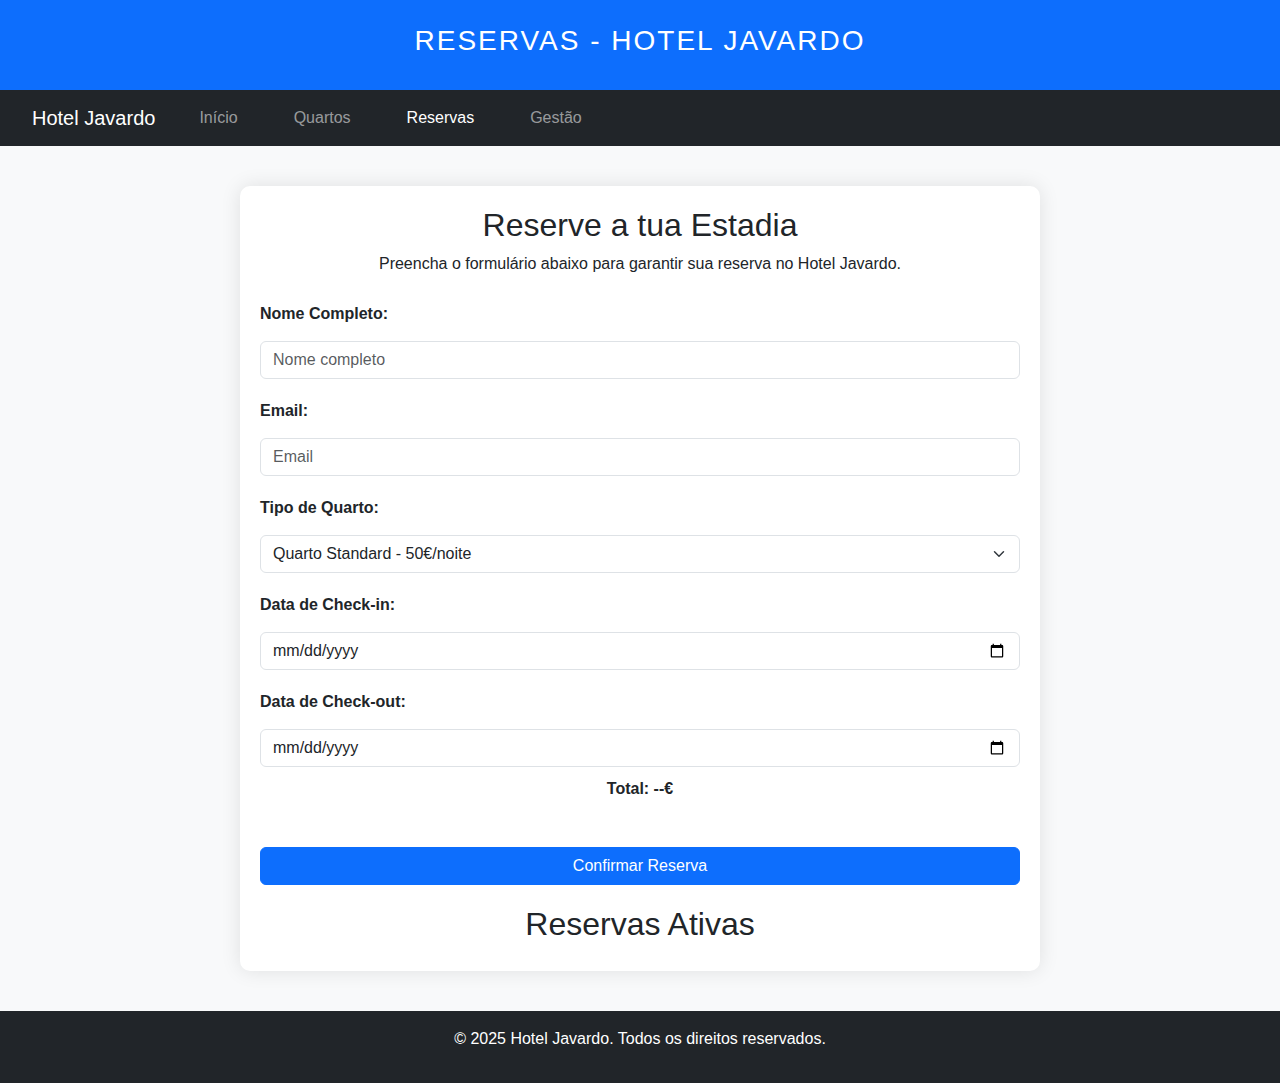
<file: reservas.html>
<!DOCTYPE html>
<html lang="pt">
<head>
    <meta charset="UTF-8">
    <meta name="viewport" content="width=device-width, initial-scale=1.0">
    <title>Reservas - Hotel Javardo</title>
    <!-- Bootstrap CSS -->
    <link href="https://cdn.jsdelivr.net/npm/bootstrap@5.3.0/dist/css/bootstrap.min.css" rel="stylesheet">
    <!-- Custom CSS -->
    <link rel="stylesheet" href="style.css">
    <!-- jQuery -->
    <script src="https://code.jquery.com/jquery-3.7.0.min.js"></script>
    <!-- Bootstrap JS -->
    <script src="https://cdn.jsdelivr.net/npm/bootstrap@5.3.0/dist/js/bootstrap.bundle.min.js"></script>
    <script>
        let reservas = []; // Lista de reservas

        function calcularTotal() {
            const precos = {
                standard: 50,
                deluxe: 100,
                luxo: 250,
                master: 400,
                presidencial: 700
            };

            const quarto = $("#quarto").val();
            const checkin = new Date($("#checkin").val());
            const checkout = new Date($("#checkout").val());

            if (checkin && checkout && checkout > checkin) {
                const diffTime = Math.abs(checkout - checkin);
                const diffDias = Math.ceil(diffTime / (1000 * 60 * 60 * 24));

                const total = precos[quarto] * diffDias;
                $("#total").text(`Total: ${total}€ (${diffDias} noites)`);
            } else {
                $("#total").text("Total: --€");
            }
        }

        function adicionarReserva(event) {
            event.preventDefault(); // Impede o envio do formulário

            const nome = $("#nome").val();
            const email = $("#email").val();
            const quarto = $("#quarto").val();
            const checkin = $("#checkin").val();
            const checkout = $("#checkout").val();

            if (nome && email && quarto && checkin && checkout) {
                // Adiciona a reserva ao array
                reservas.push({ nome, email, quarto, checkin, checkout });
                atualizarListaReservas();
                alert("Reserva adicionada com sucesso!");
                $("form").trigger("reset");
                $("#total").text("Total: --€");
            } else {
                alert("Por favor, preencha todos os campos.");
            }
        }

        function anularReserva(index) {
            reservas.splice(index, 1); // Remove a reserva selecionada
            atualizarListaReservas();
            alert("Reserva anulada com sucesso!");
        }

        function atualizarListaReservas() {
            const listaReservas = $("#listaReservas");
            listaReservas.empty();

            reservas.forEach((reserva, index) => {
                const reservaItem = `
                    <div class="reserva-item mb-3 p-3 bg-light rounded">
                        <p><strong>Nome:</strong> ${reserva.nome}</p>
                        <p><strong>Email:</strong> ${reserva.email}</p>
                        <p><strong>Quarto:</strong> ${reserva.quarto}</p>
                        <p><strong>Check-in:</strong> ${reserva.checkin}</p>
                        <p><strong>Check-out:</strong> ${reserva.checkout}</p>
                        <button class="btn btn-danger" onclick="anularReserva(${index})">Anular Reserva</button>
                    </div>
                `;
                listaReservas.append(reservaItem);
            });
        }
    </script>
    <style>
        body {
            font-family: Arial, sans-serif;
            background-color: #f8f9fa;
            margin: 0;
            padding: 0;
        }
        .container {
            max-width: 800px;
            margin: 40px auto;
            padding: 20px;
            background: white;
            border-radius: 10px;
            box-shadow: 0 0 20px rgba(0, 0, 0, 0.1);
        }
        h2, p {
            text-align: center;
        }
        form {
            display: flex;
            flex-direction: column;
            gap: 10px;
        }
        form input, form select, form button {
            padding: 10px;
            font-size: 16px;
        }
        form button {
            background-color: #007bff;
            color: white;
            border: none;
            cursor: pointer;
        }
        form button:hover {
            background-color: #0056b3;
        }
        .reservas {
            margin-top: 20px;
        }
    </style>
</head>
<body>
    <header class="bg-primary text-white text-center py-4">
        <h1>Reservas - Hotel Javardo</h1>
    </header>

    <nav class="navbar navbar-expand-lg navbar-dark bg-dark">
        <div class="container-fluid">
            <a class="navbar-brand" href="index.html">Hotel Javardo</a>
            <button class="navbar-toggler" type="button" data-bs-toggle="collapse" data-bs-target="#navbarNav" aria-controls="navbarNav" aria-expanded="false" aria-label="Toggle navigation">
                <span class="navbar-toggler-icon"></span>
            </button>
            <div class="collapse navbar-collapse" id="navbarNav">
                <ul class="navbar-nav">
                    <li class="nav-item">
                        <a class="nav-link" href="index.html">Início</a>
                    </li>
                    <li class="nav-item">
                        <a class="nav-link" href="quartos.html">Quartos</a>
                    </li>
                    <li class="nav-item">
                        <a class="nav-link active" href="reservas.html">Reservas</a>
                    </li>
                    <li class="nav-item">
                        <a class="nav-link" href="gestao.html">Gestão</a>
                    </li>
                </ul>
            </div>
        </div>
    </nav>

    <div class="container">
        <h2>Reserve a tua Estadia</h2>
        <p>Preencha o formulário abaixo para garantir sua reserva no Hotel Javardo.</p>

        <form onsubmit="adicionarReserva(event)">
            <label for="nome">Nome Completo:</label>
            <input type="text" id="nome" name="nome" class="form-control" placeholder="Nome completo" required>

            <label for="email">Email:</label>
            <input type="email" id="email" name="email" class="form-control" placeholder="Email" required>

            <label for="quarto">Tipo de Quarto:</label>
            <select id="quarto" name="quarto" class="form-select" onchange="calcularTotal()">
                <option value="standard">Quarto Standard - 50€/noite</option>
                <option value="deluxe">Quarto Deluxe - 100€/noite</option>
                <option value="luxo">Suíte Luxo - 250€/noite</option>
                <option value="master">Suíte Master - 400€/noite</option>
                <option value="presidencial">Suíte Presidencial - 700€/noite</option>
            </select>

            <label for="checkin">Data de Check-in:</label>
            <input type="date" id="checkin" name="checkin" class="form-control" required onchange="calcularTotal()" min="2025-01-01" max="2025-12-31">

            <label for="checkout">Data de Check-out:</label>
            <input type="date" id="checkout" name="checkout" class="form-control" required onchange="calcularTotal()" min="2025-01-01" max="2025-12-31">

            <p id="total" class="fw-bold">Total: --€</p>

            <button type="submit" class="btn btn-primary">Confirmar Reserva</button>
        </form>

        <div class="reservas">
            <h2>Reservas Ativas</h2>
            <div id="listaReservas"></div>
        </div>
    </div>

    <footer class="bg-dark text-white text-center py-3">
        <p>&copy; 2025 Hotel Javardo. Todos os direitos reservados.</p>
    </footer>
</body>
</html>
</file>
<file: style.css>
body {
    font-family: Arial, sans-serif;
    margin: 0;
    padding: 0;
    background-color: #f4f4f4;
    display: flex;
    flex-direction: column;
    min-height: 100vh;
}

header {
    background: #333;
    color: white;
    padding: 20px;
    text-align: center;
    font-size: 24px;
}

nav {
    display: flex;
    justify-content: center;
    background: #444;
    padding: 15px;
}

nav a {
    color: white;
    text-decoration: none;
    margin: 0 20px;
    font-size: 18px;
}

.container {
    max-width: 900px;
    margin: 30px auto;
    padding: 30px;
    background: white;
    box-shadow: 0px 0px 15px rgba(0,0,0,0.2);
    border-radius: 10px;
    flex: 1;
}

form {
    display: flex;
    flex-direction: column;
}

label {
    font-weight: bold;
    margin-top: 10px;
}

input, select {
    padding: 10px;
    margin-top: 5px;
    border-radius: 5px;
    border: 1px solid #ccc;
    font-size: 16px;
}

button {
    background: #333;
    color: white;
    padding: 15px;
    border: none;
    border-radius: 5px;
    font-size: 18px;
    cursor: pointer;
    margin-top: 20px;
}

/* Adiciona efeito de hover nos links do menu */
nav a:hover {
    color: #f4a261;
    transform: scale(1.1);
    transition: 0.3s ease-in-out;
}

/* Adiciona um efeito sutil no input ao receber foco */
input:focus, select:focus {
    border-color: #333;
    box-shadow: 0px 0px 5px rgba(0, 0, 0, 0.2);
    transition: 0.3s;
}

/* Centraliza e aumenta o tamanho do título */
header h1 {
    font-size: 28px;
    text-transform: uppercase;
    letter-spacing: 2px;
}

/* Adiciona um efeito ao botão */
button {
    background: #f4a261;
    transition: 0.3s;
}

button:hover {
    background: #e76f51;
    transform: scale(1.05);
}

button:hover {
    background: #555;
}

footer {
    background: #333;
    color: white;
    text-align: center;
    padding: 15px;
    width: 100%;
    margin-top: auto;
}
.room {
    border: 1px solid #ddd;
    border-radius: 8px;
    margin: 1rem 0;
    padding: 1rem;
    background-color: #f9f9f9;
}

.room img {
    max-width: 100%;
    height: auto;
    max-height: 200px; /* Ajuste aqui o tamanho uniforme */
    object-fit: cover;
    border-radius: 4px;
}
</file>
